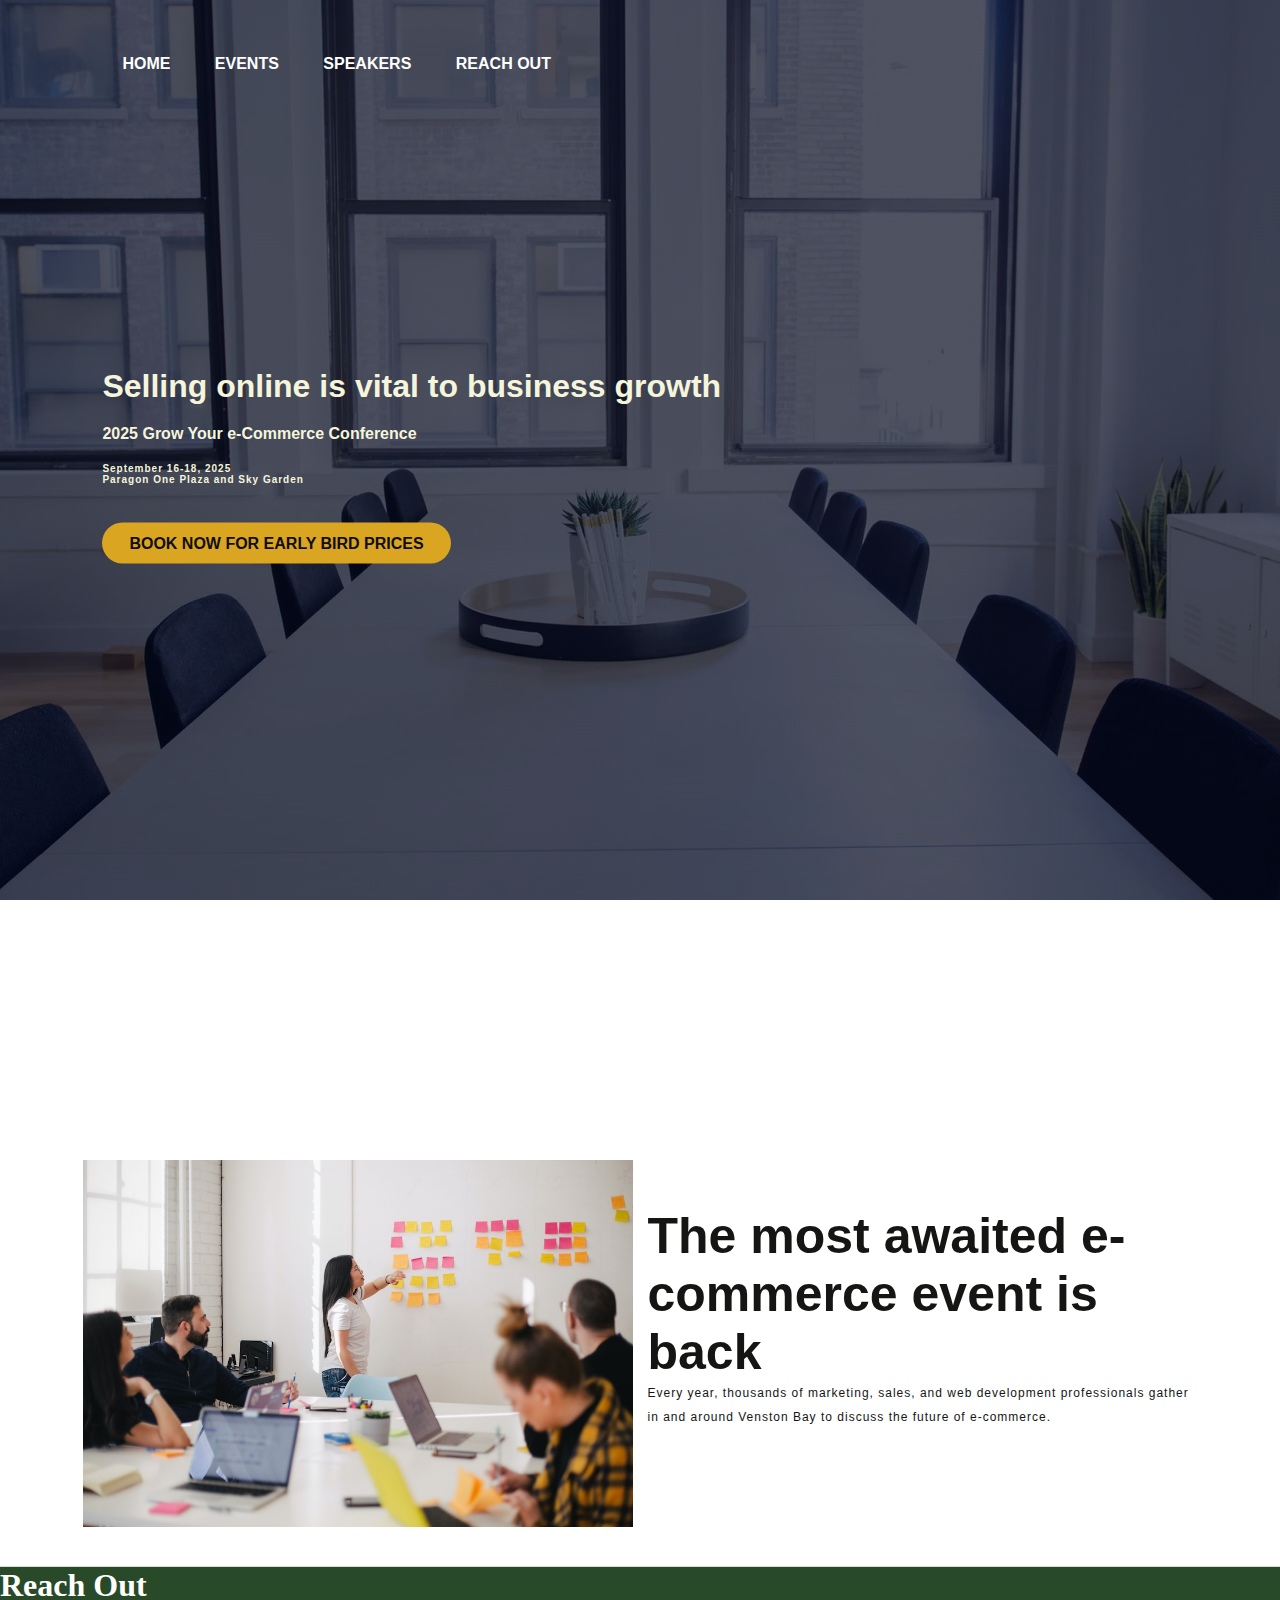
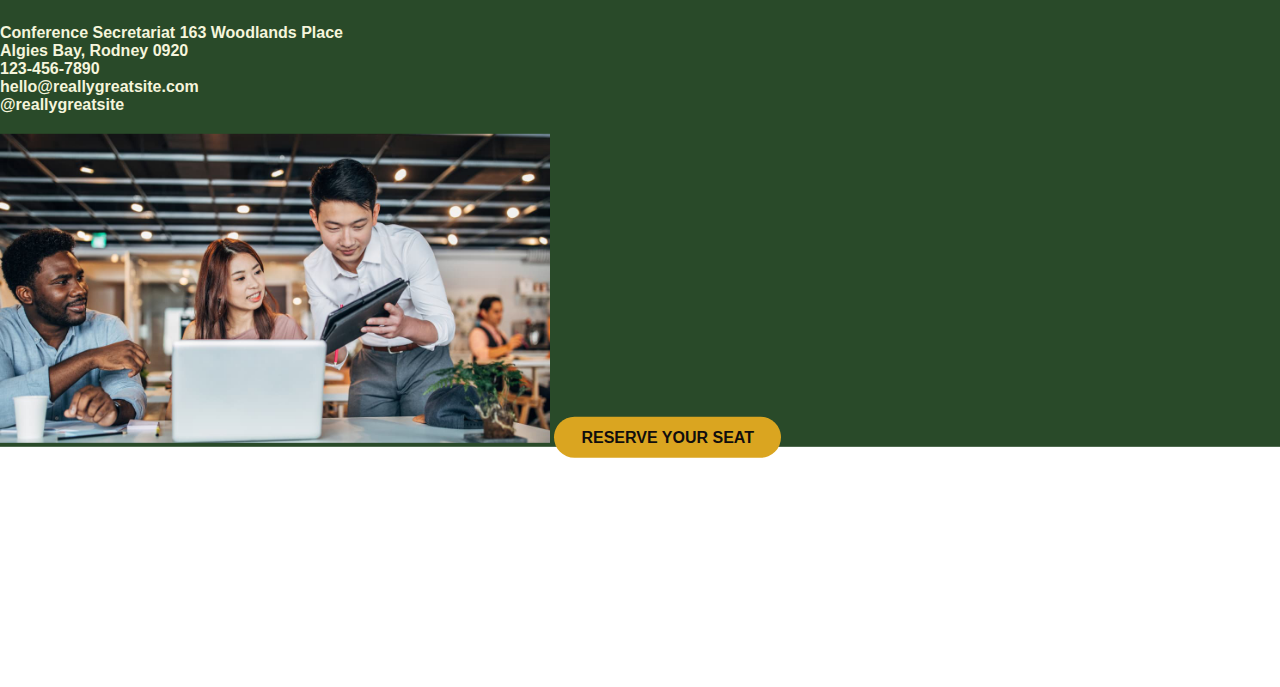
<file: index.html>
<!DOCTYPE html>
<html lang="en">
<head>
    <meta charset="UTF-8">
    <meta http-equiv="X-UA-Compatible" content="IE=edge">
    <meta name="viewport" content="width=device-width, initial-scale=1.0">
    <title>E Commerce Event Website Design</title>
    <link rel="stylesheet" href="style.css">
</head>
<body>

    <div class="header">
        <nav>
            <ul>
               <li><a href="">HOME</a></li> 
               <li><a href="">EVENTS</a></li>
               <li><a href="">SPEAKERS</a></li>
               <li><a href="">REACH OUT</a></li>
                
            </ul>
            
        </div>
        </nav> 

        <div class="content">
          <h1>Selling online is vital to business growth</h1>
          <h4>2025 Grow Your e-Commerce Conference</h4>
          <h6>September 16-18, 2025<br>Paragon One Plaza and Sky Garden</h6>

          <a href="#" class="btn">BOOK NOW FOR EARLY BIRD PRICES</a>
        </div>
    

    <!-- second page sttart -->
    <section class="events">
        <div class="main">
            <img src="working.jpeg">
            <div class="events-text">
                <h2>The most awaited e-commerce event is back</h2>
                <p>Every year, thousands of marketing, sales, and web development professionals gather in and around Venston Bay to discuss the future of e-commerce.</p>

            </div>
            </div>
        </div>
    </section>

    <!-- <section class=" sponsors">
        <div class="sponser-text">
            <h1>Our 2025 Keynote Speakers</h1>
            <img src = "sponser1.png">
            <img src = "sponser2.png">
            <img src = "sponser3.png">
        </div>
    </section> -->

    <div class = "contact">
        <div class="contact-text">
           <h1>Reach Out</h1>
           <h4>Conference Secretariat 163 Woodlands Place<br>Algies Bay, Rodney 0920<br>123-456-7890<br>hello@reallygreatsite.com<br>
           @reallygreatsite</h4>
           <img src = "teamwork.jpeg">
           <a href="#" class="btn">RESERVE YOUR SEAT</a>
        </div>
    </div>    
    </section>

    
    
</body>
</html>
</file>
<file: style.css>
*{
    margin:0;
    padding:0;
    font-family: 'Josefin Sans' , sans-serif;
    box-sizing: border-box;

}
.header{
    min-height: 100vh;
    width: 100%;
    background-image:linear-gradient(rgba(4,9,30, 0.7),rgba(4,9,30, 0.7)),url(Img.back.jpeg);
    background-position: center;
    background-size: cover;
    position: relative;

}
nav{
    display: flex;
    justify-content: space-between;
    align-items: center;
    padding-top: 45px;
    padding-left: 8%;
    padding-right: 8%;
}
nav ul li{
    list-style-type: none;
    display: Inline-block;
    padding: 10px 20px;


}
nav ul li a{
    color: white;
    text-decoration: none;
    font-weight:bold;
    text-transform: capitalize;
}
nav ul li a:hover{
    color: goldenrod;
    transition: 4s;
}

.content{
    position: absolute;
    top: 50%;
    left: 8%;
    transform: translateY(-50%);

}

h1,
h4{
    color: beige;
    font-family: 'Gill Sans', 'Gill Sans MT', Calibri, 'Trebuchet MS', sans-serif;
    margin: 20px 0px 20px;

}
h6{
    color: beige;
    letter-spacing: 1px;
    font-size: 10px;
    margin-bottom: 50px;

}  
.btn{
    background-color: goldenrod;
    color: rgb(16, 13, 13);
    text-decoration: none;
    border: 2px solid transparent;
    font-family: 'Gill Sans', 'Gill Sans MT', Calibri, 'Trebuchet MS', sans-serif;
    font-weight: bold;
    padding: 10px 25px;
    border-radius: 30px;
}    
.btn:hover{
    transform: scale(1.2);
}
.events{
    background-color: dark rgb(199, 216, 199);
    width:100%;
    padding: 260px 0px;

    
}
.events img{
    position: center;
    height: auto;
    width: 550px;
    

}
.events-text{
    width: 550px;
}
.main{
    width: 1130px;
    max-width: 95%;
    margin: 0 auto;
    display: flex;
    align-items: center;
    justify-content: space-around;
}
.events-text h2{
    color: rgb(21, 21, 19);
    font-size: 50px;
    margin-bottom: 20px 0px 20px;

}
.events-text p{
    color: rgb(21, 21, 19);
    letter-spacing: 1px;
    line-height: 24px;
    font-size: 12px;
    margin-bottom: 50px;

}
/* .sponser{
    position: absolute;
    top: 50%;
    left: 8%;
    transform: translateY(-50%);
    background-color: rgb(28, 28, 73);
}
.sposer-text{
    width: 550px;
    

}
.sponser-text h1{
    color:rgb(5, 23, 5)


} */
.contact{
    position: center;
    top: 50%;
    left: 8%;
    transform: translateY(-50%);
    background-color: rgb(41, 74, 41);
}
.contact img{
    position: center;
    height: auto;
    width: 550px;
}
.contact-text{
    width: 430;
}
.contact-text h1{
    color: white;
    font-family: Georgia, 'Times New Roman', Times, serif;
    font-weight: bold;
}
</file>
